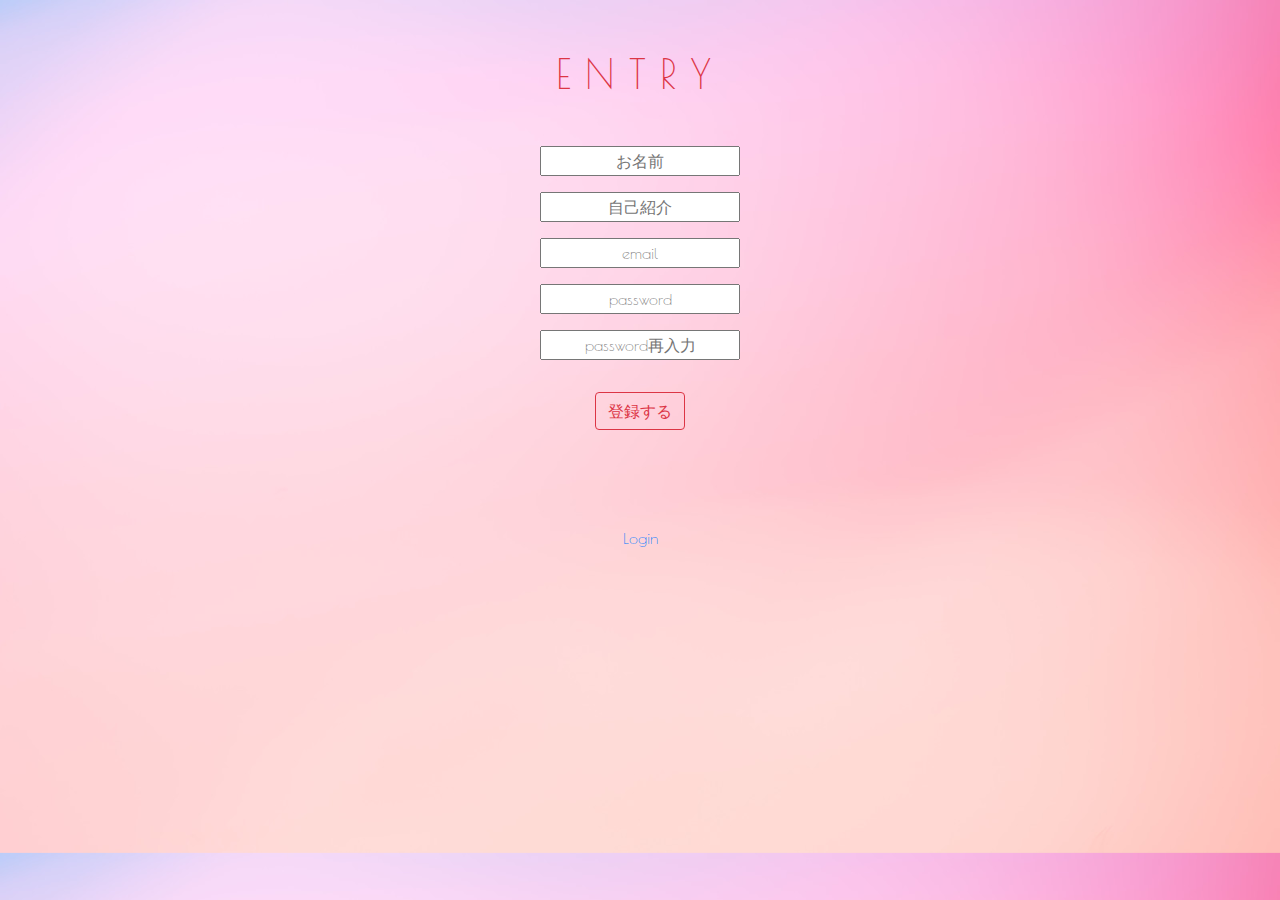
<file: index.html>
<!DOCTYPE html>
<html lang=“ja”>
<head>
  <meta charset="UTF-8">
  <link rel="stylesheet" href="https://stackpath.bootstrapcdn.com/bootstrap/4.4.1/css/bootstrap.min.css" integrity="sha384-Vkoo8x4CGsO3+Hhxv8T/Q5PaXtkKtu6ug5TOeNV6gBiFeWPGFN9MuhOf23Q9Ifjh" crossorigin="anonymous">
  <link href="https://fonts.googleapis.com/css?family=Comfortaa:400,700|Kosugi+Maru&display=swap" rel="stylesheet">
  <link href="https://fonts.googleapis.com/css?family=Poiret+One&display=swap" rel="stylesheet">
  <link rel="stylesheet" href="style.css">
  <title>ユーザー登録</title>
</head>
<body>
  <div class="wrapper">
  <h1 class="text-danger mb-5">ENTRY</h1>
    <div class="signUpFrom mb-4">
      <input id="signUpName" class="mb-3" type="text" placeholder="お名前"><br>
      <input id="signUpBio" class="mb-3" type="text" placeholder="自己紹介"><br>
      <input id="signUpEmail" class="mb-3" type="text" placeholder="email"><br>
      <input id="signUpPassword" class="mb-3" type="text" placeholder="password"><br>
      <input id="signUpPasswordConfirmation" class="mb-2" type="text" placeholder="password再入力"><br>
      <button onclick="onButtonClickSignUp( );return false;"  id="signUpSubmit" class="btn btn-outline-danger mt-4 mb-5">登録する</button>
    </div>

    <div class="mt-5">
      <a href="login.html" class="text-primary mb-5">Login</a>
    </div>
  </div>
  <script src="main.js"></script>
  <!-- <script src="signUp.js"></script> -->
</body>
</html>
</file>
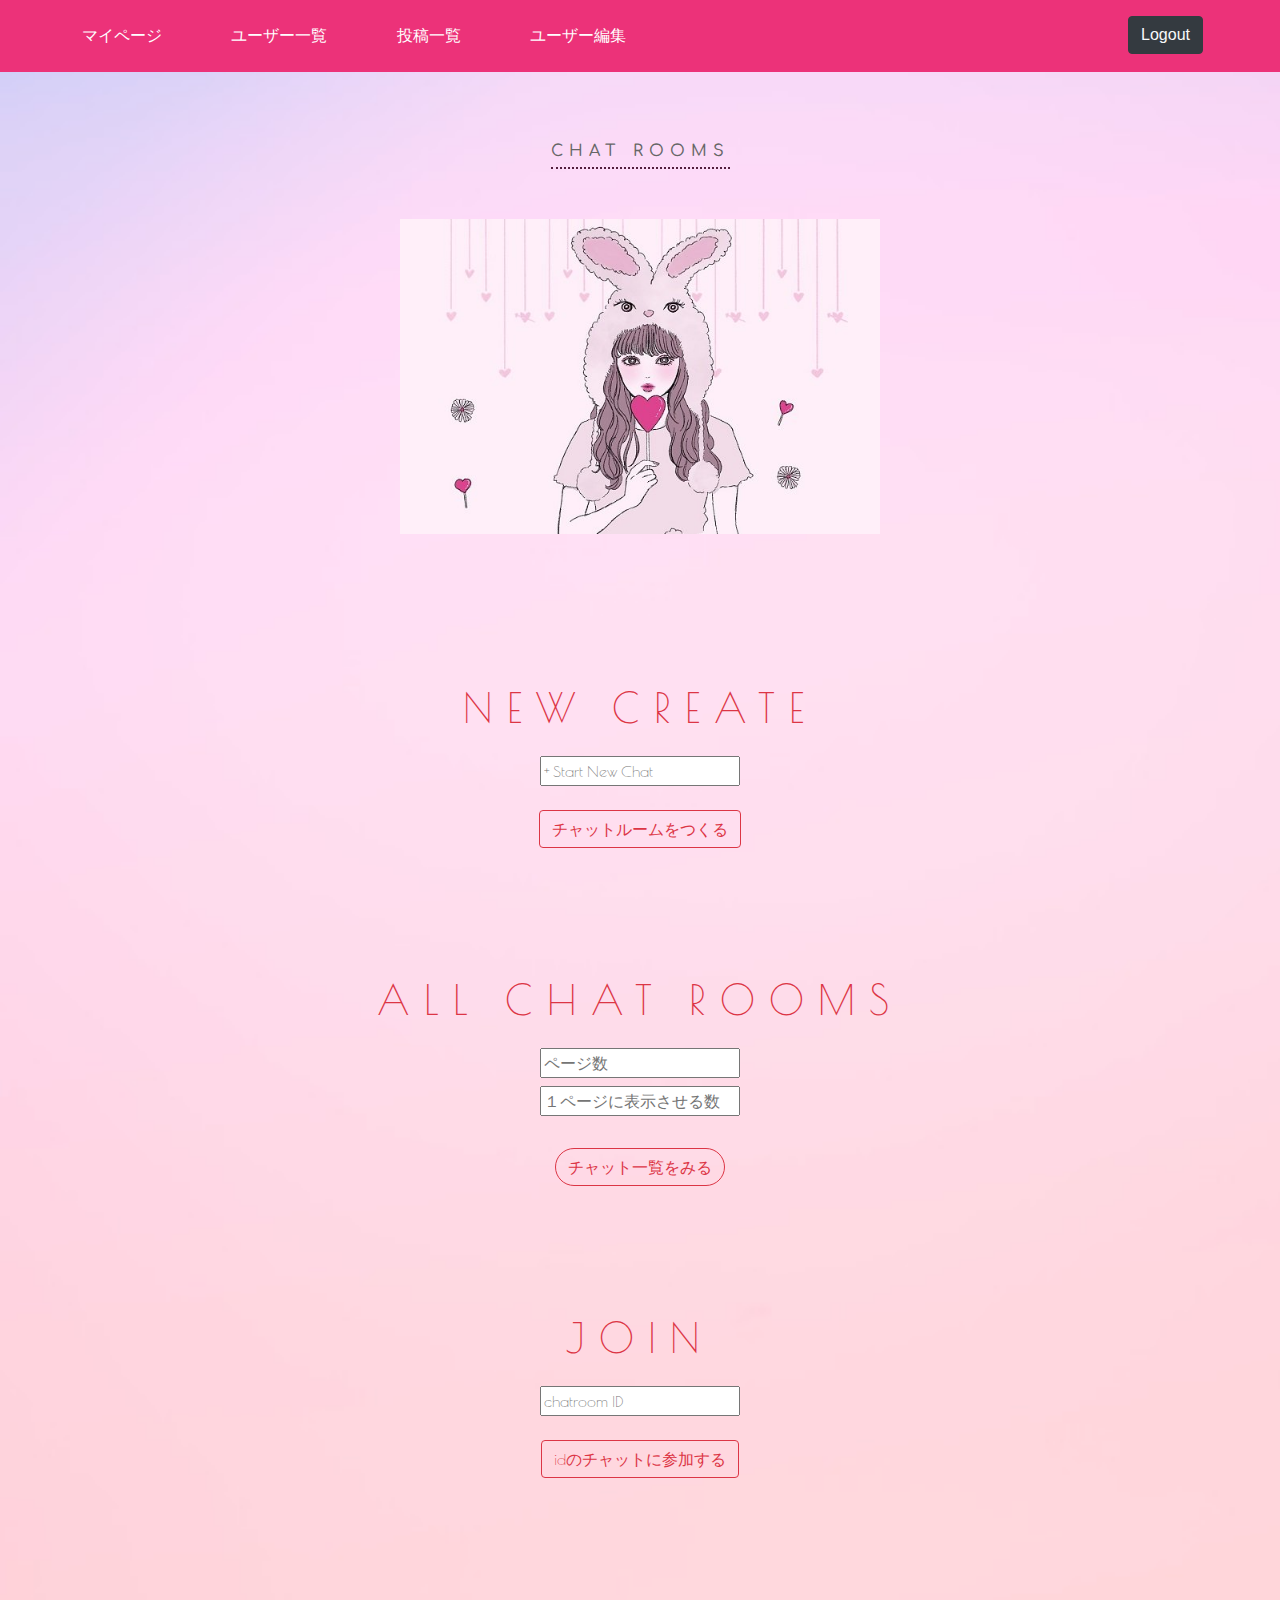
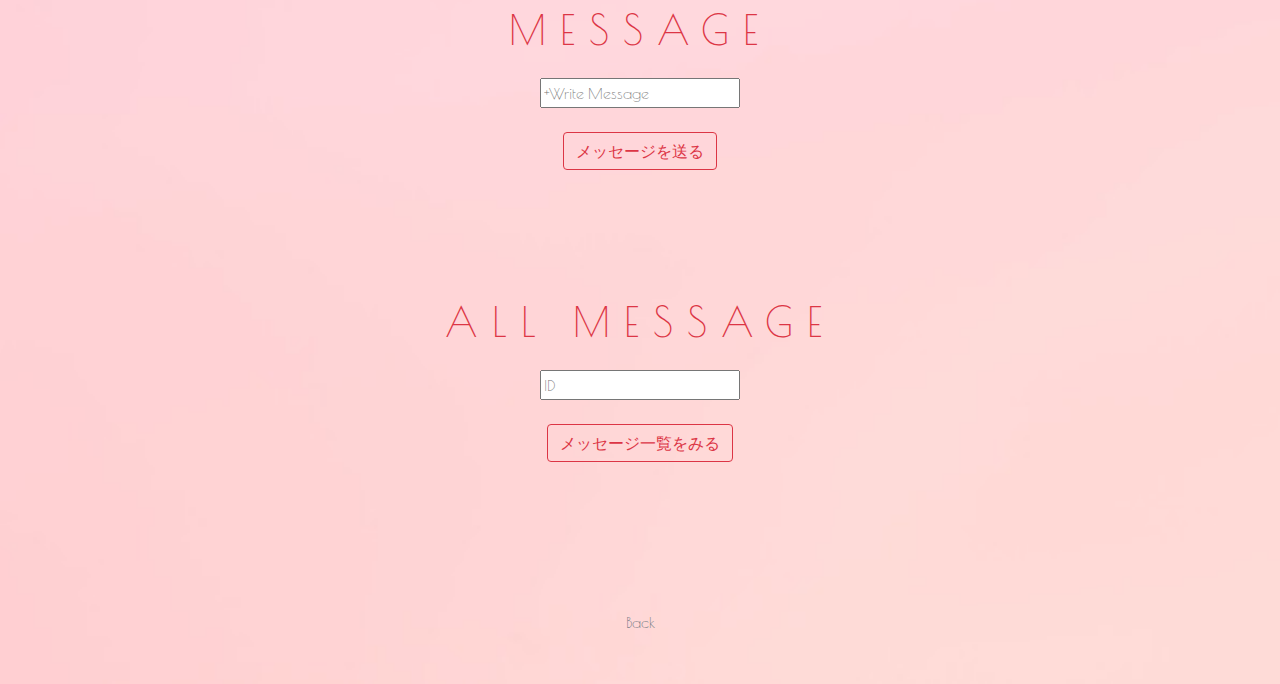
<file: chatrooms.html>
<!DOCTYPE html>
<html lang=“ja”>
<head>
  <meta charset="UTF-8">
  <link rel="stylesheet" href="https://stackpath.bootstrapcdn.com/bootstrap/4.4.1/css/bootstrap.min.css" integrity="sha384-Vkoo8x4CGsO3+Hhxv8T/Q5PaXtkKtu6ug5TOeNV6gBiFeWPGFN9MuhOf23Q9Ifjh" crossorigin="anonymous">
  <link href="https://fonts.googleapis.com/css?family=Poiret+One&display=swap" rel="stylesheet">
  <link href="https://fonts.googleapis.com/css?family=Comfortaa:400,700|Kosugi+Maru&display=swap" rel="stylesheet">
  <link rel="stylesheet" href="style.css">
  <title>チャットルーム</title>
</head>
<body>
<div class="navbar-nav">
    <ul class="list">
      <li><a class="nav-item nav-link" href="mypage.html">マイページ</a></li>
      <li><a class="nav-item nav-link" href="users.html">ユーザー一覧</a></li>
      <li><a class="nav-item nav-link" href="posts.html">投稿一覧</a></li>
      <li><a class="nav-item nav-link" href="edit.html">ユーザー編集</a></li>
      <button onclick="onButtonClickLogout();return false;" class="logoutBtn btn btn-dark"><a href="login.html" class="text-light">Logout</a></button>
    </ul>
  </div>
  <div class="wrapper">
    <h2 class="chatrooms">CHAT ROOMS</h2>
    <div>
        <img src="./img/thumb-1905-ai.jpeg" class="girls" alt="" width="" height="">
      </div>
    <div class="section">
      <h1 class="text-danger mb-4">NEW CREATE</h1>
      <input id="newChatRooms" type="text" placeholder="+ Start New Chat"><br>
      <a href="" onclick="onButtonClickNewChatRooms();return false;" class="btn btn-outline-danger mt-4 mb-5">チャットルームをつくる</a>
      <div id="myposts_area"></div>
    </div>

    <div class="section">
      <h1 class="text-danger mb-4">ALL CHAT ROOMS</h1>
      <input id="chatRoomsPage" class="mb-2" type="text" placeholder="ページ数"><br>
      <input id="chatRoomsLimit" class="mb-2" type="text" placeholder="１ページに表示させる数"><br>
      <button type="button" class="btn btn-outline-danger mt-4 mb-5 rounded-pill" onclick="onButtonClickAllChatRooms( )">チャット一覧をみる</button>
      <div id="chat_area"></div>
    </div>

    <div class="section">
      <h1 class="text-danger mb-4">JOIN</h1>
      <input id="chatroomID" type="text" placeholder="chatroom ID">
      <div class="signUpFrom mb-4">
        <button onclick="onButtonClickjoinChatrooms();return false;" class="btn btn-outline-danger mt-4 mb-5">idのチャットに参加する
      </div>
    </div><!-- チャットルームに参加 -->

    <div class="section">
      <h1 class="text-danger mb-4">MESSAGE</h1>
      <input id="chatMessage" type="teÏxt" placeholder="+Write Message">
      <div class="signUpFrom mb-4">
        <button onclick="onButtonClickChatMessage();return false;" class="btn btn-outline-danger mt-4 mb-5">メッセージを送る
      </div>
    </div><!-- チャットルーム内でメッセージを送る -->

    <div class="section">
      <h1 class="text-danger mb-4">ALL MESSAGE</h1>
      <input id="allChatMessage" type="text" placeholder="ID">
      <div class="signUpFrom mb-4">
        <button onclick="onButtonClickAllChatMessage();return false;" class="btn btn-outline-danger mt-4 mb-5">メッセージ一覧をみる
      </div>
      <div id="chatMessage_area"></div>
    </div><!-- チャットルーム内でメッセージ一覧をみる -->

      <div class="footer">
          <a href="mypage.html" class="text-secondary mt-4 mb-5">Back</a>
      </div>
  </div>
<script src="main.js"></script>
</body>
</html>
</file>
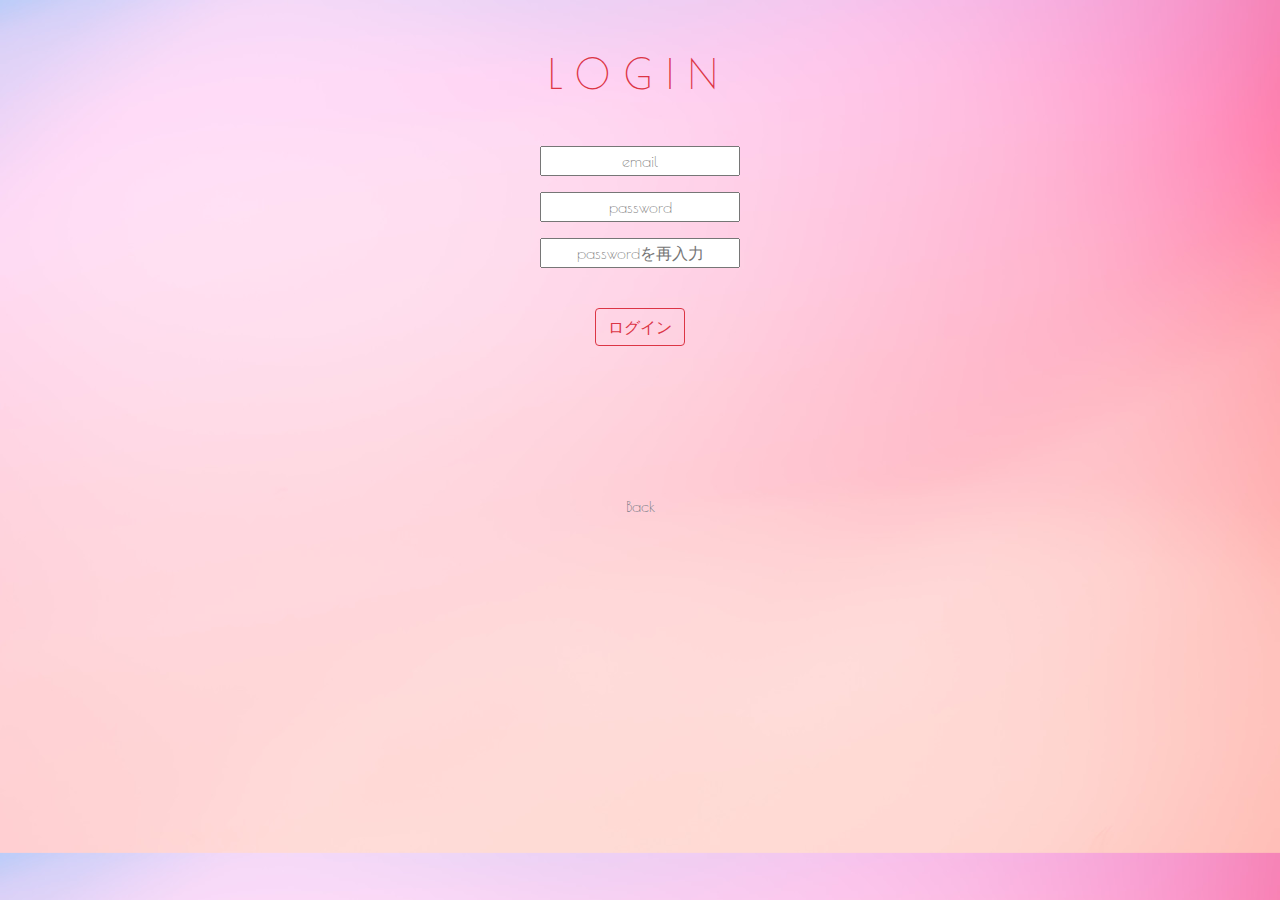
<file: edit.html>
<!DOCTYPE html>
<html lang=“ja”>
<head>
  <meta charset="UTF-8">
  <link rel="stylesheet" href="https://stackpath.bootstrapcdn.com/bootstrap/4.4.1/css/bootstrap.min.css" integrity="sha384-Vkoo8x4CGsO3+Hhxv8T/Q5PaXtkKtu6ug5TOeNV6gBiFeWPGFN9MuhOf23Q9Ifjh" crossorigin="anonymous">
  <link href="https://fonts.googleapis.com/css?family=Poiret+One&display=swap" rel="stylesheet">
  <link rel="stylesheet" href="style.css">
  <title>ユーザー編集</title>
</head>
<body>
<div class="navbar-nav">
    <ul class="list">
      <li><a class="nav-item nav-link" href="mypage.html">マイページ</a></li>
      <li><a class="nav-item nav-link" href="chatrooms.html">チャットルーム</a></li>
      <li><a class="nav-item nav-link" href="users.html">ユーザー一覧</a></li>
      <li><a class="nav-item nav-link" href="posts.html">投稿一覧</a></li>
      <button onclick="onButtonClickLogout();return false;" class="logoutBtn btn btn-dark"><a href="login.html" class="text-light">Logout</a></button>
    </ul>
  </div>
  <div class="wrapper">
  <div class="mb-4">
    <div class="nowName">
      <p>お名前 　： </p>
      <p id="userName" class="textColorChange"></p>
    </div>
    <div class=nowBio>
      <p>自己紹介 ： </p>
      <p id="userBio" class="textColorChange"></p>
    </div>
  </div>
  <div class="underLine"></div>
  <h1 class="text-danger mb-4">EDIT USER</h1>
    <div class="mb-4">
      <input id="editName" class="mb-2" type="text" placeholder="お名前"><br>
      <input id="editBio" class="mb-2" type="text" placeholder="自己紹介"><br>
      <button onclick="onButtonClickPutEdit( )" class="btn btn-outline-danger mt-4 mb-5">アカウントを編集する
    </div>

  <h1 class="text-danger mb-4">DELETE USER</h1>
    <div class="mb-4">
      <button onclick="onButtonClickDelete( )" class="btn btn-danger mt-4 mb-5">アカウントを削除する
    </div>

    <div class="footer">
        <a href="mypage.html" class="text-secondary mt-4 mb-5">Back</a>
    </div>

  </div>
  <script src="main.js"></script>
  <script>
    // トークンがなかったらログイン画面に遷移
    if (!localStorage.token) {
      window.location.href = 'login.html';
    }
    document.getElementById('userName').textContent = localStorage.getItem('name');
    document.getElementById('userBio').textContent = localStorage.getItem('bio');
  </script>
</body>
</html>Ï
</file>
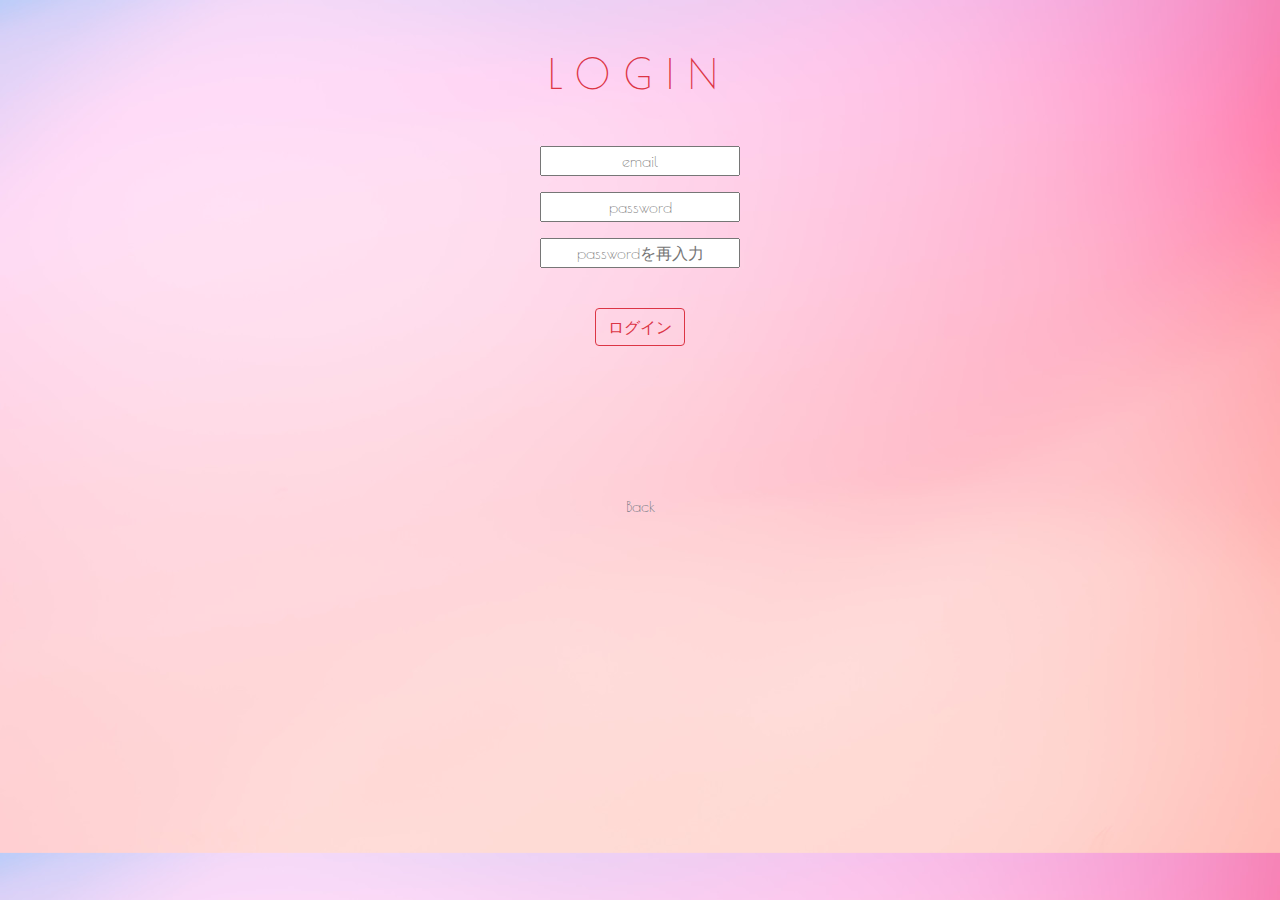
<file: login.html>
<!DOCTYPE html>
<html lang=“ja”>
<head>
  <meta charset="UTF-8">
  <link rel="stylesheet" href="https://stackpath.bootstrapcdn.com/bootstrap/4.4.1/css/bootstrap.min.css" integrity="sha384-Vkoo8x4CGsO3+Hhxv8T/Q5PaXtkKtu6ug5TOeNV6gBiFeWPGFN9MuhOf23Q9Ifjh" crossorigin="anonymous">
  <link href="https://fonts.googleapis.com/css?family=Comfortaa:400,700|Kosugi+Maru&display=swap" rel="stylesheet">
  <link href="https://fonts.googleapis.com/css?family=Poiret+One&display=swap" rel="stylesheet">
  <link rel="stylesheet" href="style.css">
  <title>ログイン</title>
</head>
<body>
  <div class="wrapper">
    <h1 class="text-danger mb-5">LOGIN</h1>
    <div class="signUpFrom  mb-4">
      <input id="signInEmail" class="mb-3" type="text" placeholder="email"><br>
      <input id="signInPassword" class="mb-3" type="password" placeholder="password"><br>
      <input id="signInPasswordConfirmation" class="mb-3" type="password" placeholder="passwordを再入力"><br>
      <button onclick="onButtonClickSignIn( );return false;" id="signinSubmit" class="btn btn-outline-danger mt-4 mb-5">ログイン
    </div>

    <div id="login_data" class="mb-4"></div>
    <div class="footer">
        <a href="index.html" class="text-secondary mt-4 mb-5">Back</a>
    </div>
  </div>
  <script src="main.js"></script>
  <!-- <script src="signIn.js"></script> -->
</body>
</html>
</file>
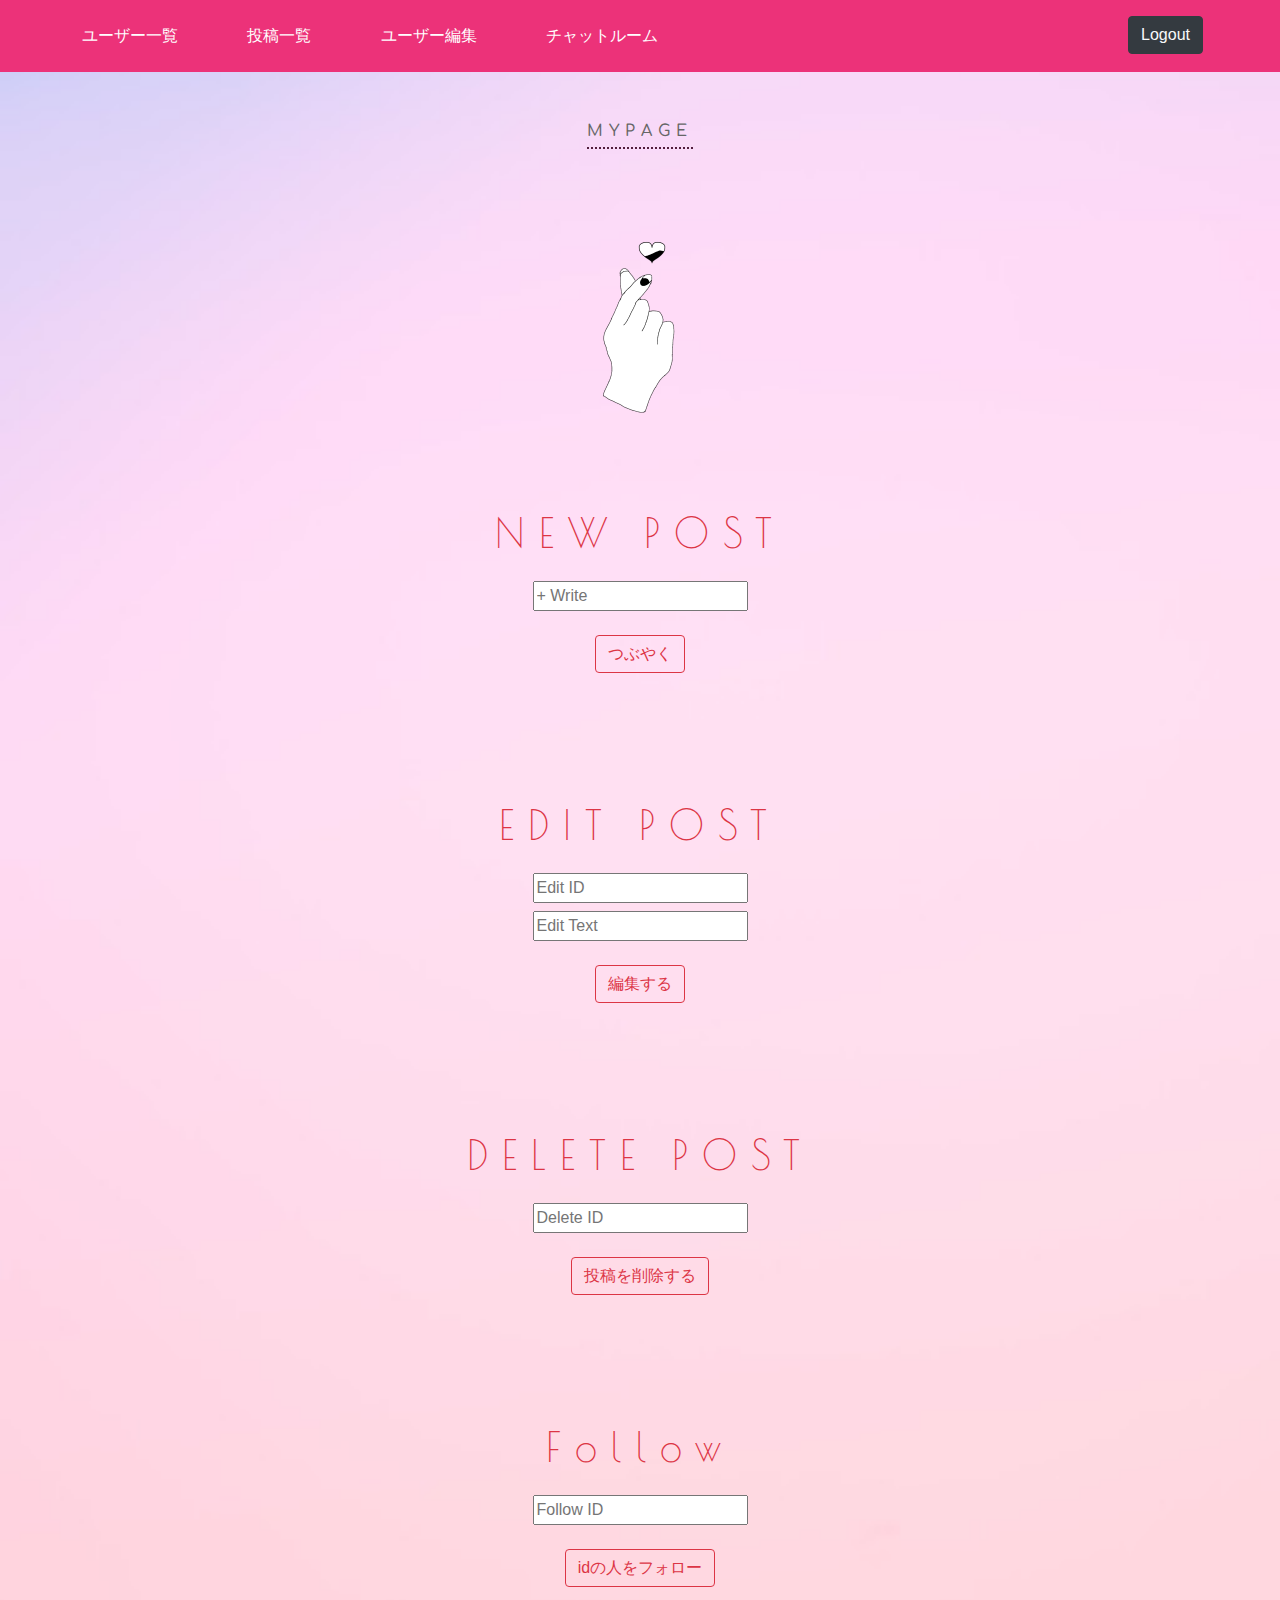
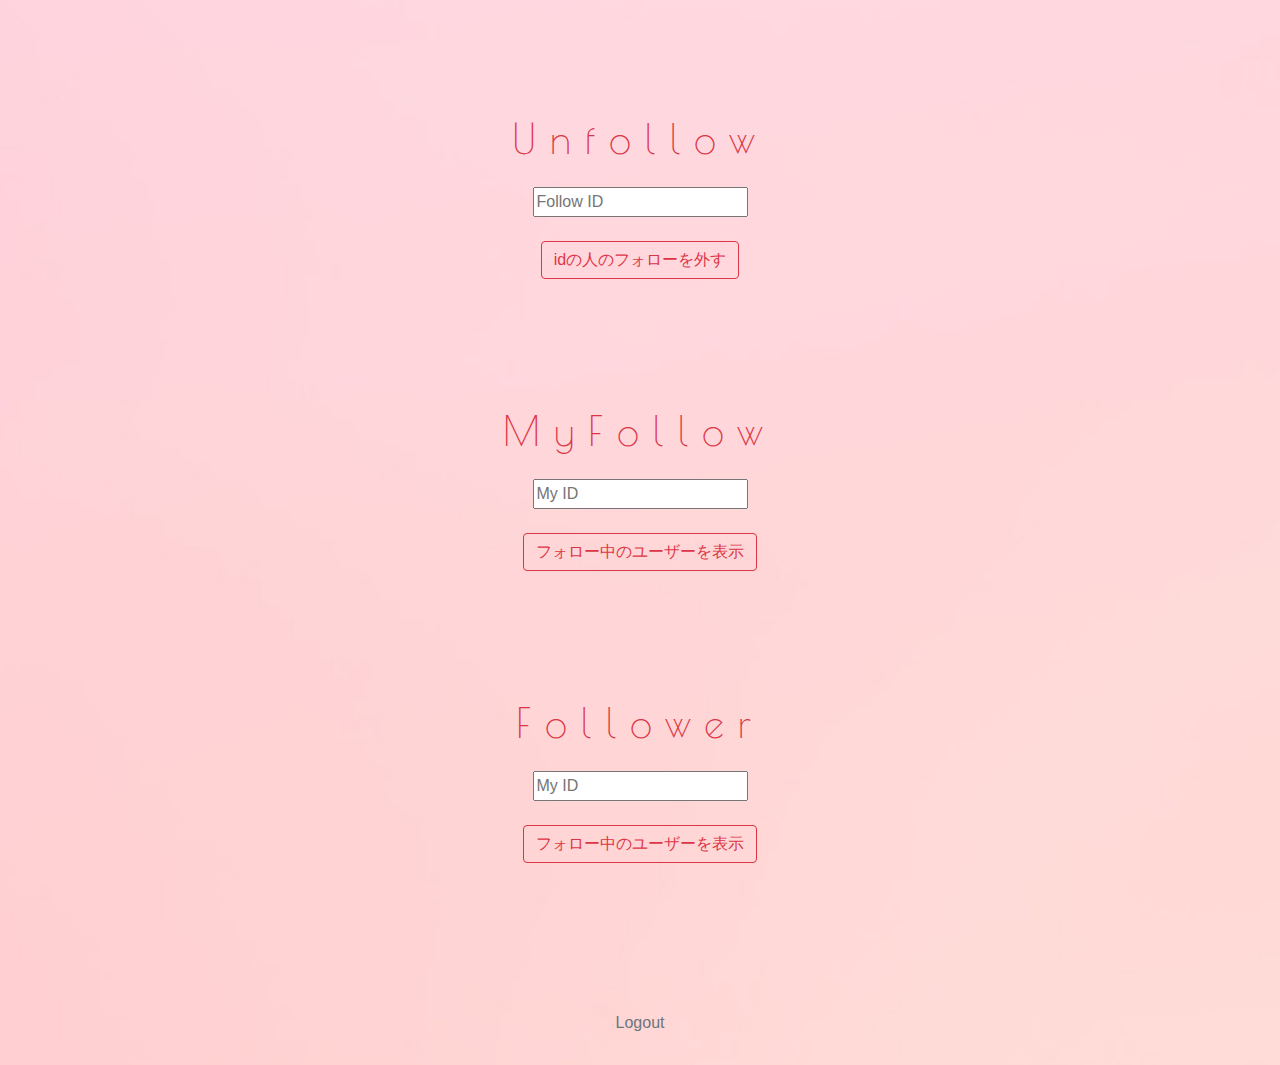
<file: mypage.html>
<!DOCTYPE html>
<html lang=“ja”>

<head>
  <meta charset="UTF-8">
  <link rel="stylesheet" href="https://stackpath.bootstrapcdn.com/bootstrap/4.4.1/css/bootstrap.min.css"
    integrity="sha384-Vkoo8x4CGsO3+Hhxv8T/Q5PaXtkKtu6ug5TOeNV6gBiFeWPGFN9MuhOf23Q9Ifjh" crossorigin="anonymous">
  <link href="https://fonts.googleapis.com/css?family=Poiret+One&display=swap" rel="stylesheet">
  <link href="https://fonts.googleapis.com/css?family=Comfortaa:400,700|Kosugi+Maru&display=swap" rel="stylesheet">
  <link rel="stylesheet" href="style.css">
  <title>MyPage</title>
</head>

<body>

  <div class="navbar-nav">
    <ul class="list">
      <li><a class="nav-item nav-link" href="users.html">ユーザー一覧</a></li>
      <li><a class="nav-item nav-link" href="posts.html">投稿一覧</a></li>
      <li><a class="nav-item nav-link" href="edit.html">ユーザー編集</a></li>
      <li><a class="nav-item nav-link" href="chatrooms.html">チャットルーム</a></li>
      <button onclick="onButtonClickLogout();return false;" class="logoutBtn btn btn-dark"><a href="login.html" class="text-light">Logout</a></button>
    </ul>
  </div>
  <div class="wrapper-mypage">
    <h2>MYPAGE</h2>
    <div>
      <img src="./img/79345932_480x480.png" class="icon" alt="" width="" height="">
    </div>
    <div class="section">
      <h1 class="text-danger mb-4">NEW POST</h1>
      <input id="newPostWrite" type="text" placeholder="+ Write"><br>
      <a href="" onclick="onButtonClickNewPost();return false;" class="btn btn-outline-danger mt-4 mb-5">つぶやく</a>
      <div id="myposts_area"></div>
    </div>
    <div class="section">
      <h1 class="text-danger mb-4">EDIT POST</h1>
      <input id="editPostId" class="mb-2" type="text" placeholder="Edit ID"><br>
      <input id="editPostWrite" type="text" placeholder="Edit Text"><br>
      <a href="" onclick="onButtonClickEditPost();return false;" class="btn btn-outline-danger mt-4 mb-5">編集する</a>
    </div>
    <div class="section">
      <h1 class="text-danger mb-4">DELETE POST</h1>
      <input id="deletePostId" type="text" placeholder="Delete ID">
      <div class="signUpFrom mb-4">
        <button onclick="onButtonClickDeletePost();return false;" class="btn btn-outline-danger mt-4 mb-5">投稿を削除する
      </div>
    </div>

    <div class="section">
      <h1 class="text-danger mb-4">Follow</h1>
      <input id="follow" type="text" placeholder="Follow ID">
      <div class="signUpFrom mb-4">
        <button onclick="follow();return false;" class="btn btn-outline-danger mt-4 mb-5">idの人をフォロー
      </div>
    </div><!-- フォロー -->

    <div class="section">
      <h1 class="text-danger mb-4">Unfollow</h1>
      <input id="Unfollow" type="text" placeholder="Follow ID">
      <div class="signUpFrom mb-4">
        <button onclick="Unfollow();return false;" class="btn btn-outline-danger mt-4 mb-5">idの人のフォローを外す
      </div>
    </div><!-- フォローを外す -->

    <div class="section">
      <h1 class="text-danger mb-4">MyFollow</h1>
      <input id="myfollow" type="text" placeholder="My ID">
      <div class="signUpFrom mb-4">
        <button onclick="myFollow();return false;" class="btn btn-outline-danger mt-4 mb-5">フォロー中のユーザーを表示
      </div>
      <div id="followUsers">
      </div> <!-- ここにフォロー中のユーザーを表示 -->
    </div><!-- フォロー中のユーザー表示 -->

    <div class="section">
      <h1 class="text-danger mb-4">Follower</h1>
      <input id="follower" type="text" placeholder="My ID">
      <div class="signUpFrom mb-4">
        <button onclick="follower();return false;" class="btn btn-outline-danger mt-4 mb-5">フォロー中のユーザーを表示
      </div>
      <div id="follower">
      </div> <!-- ここにフォロワーを表示 -->
    </div><!-- フォロワー表示 -->

    <div class="footer">
      <a href="login.html" class="text-secondary mt-4 mb-5">Logout</a>
    </div>

  </div> <!-- wrapper -->
  <script src="main.js"></script>
  <!-- <script src="mypage.js"></script> -->
  <script>showTimeline();</script>
</body>

</html>
</file>
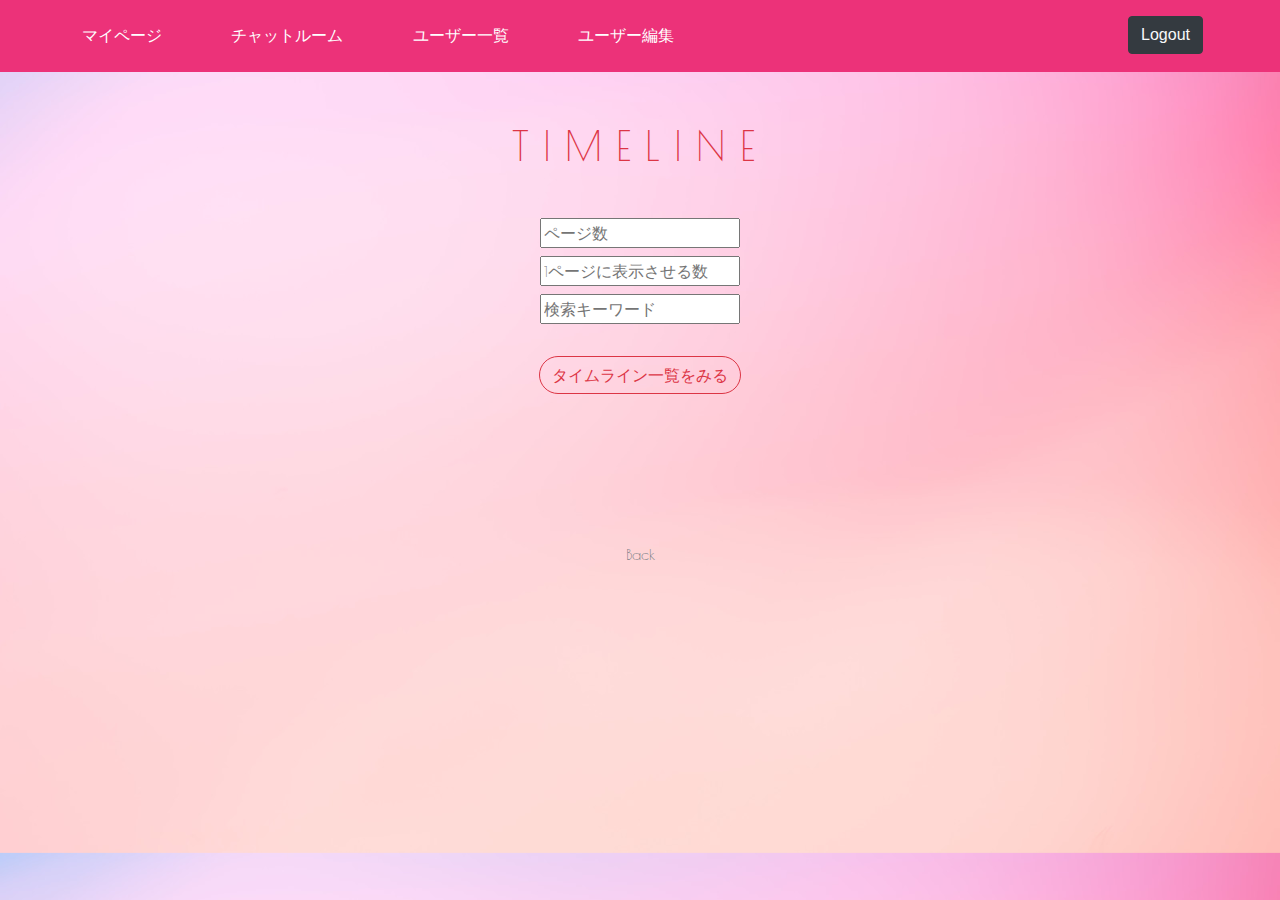
<file: posts.html>
<!DOCTYPE html>
<html lang=“ja”>
<head>
  <meta charset="UTF-8">
  <link rel="stylesheet" href="https://stackpath.bootstrapcdn.com/bootstrap/4.4.1/css/bootstrap.min.css" integrity="sha384-Vkoo8x4CGsO3+Hhxv8T/Q5PaXtkKtu6ug5TOeNV6gBiFeWPGFN9MuhOf23Q9Ifjh" crossorigin="anonymous">
  <link href="https://fonts.googleapis.com/css?family=Poiret+One&display=swap" rel="stylesheet">
  <link href="https://fonts.googleapis.com/css?family=Comfortaa:400,700|Kosugi+Maru&display=swap" rel="stylesheet">
  <link rel="stylesheet" href="style.css">
  <title>TIMELINE</title>
</head>
<body>
<div class="navbar-nav">
    <ul class="list">
      <li><a class="nav-item nav-link" href="mypage.html">マイページ</a></li>
      <li><a class="nav-item nav-link" href="chatrooms.html">チャットルーム</a></li>
      <li><a class="nav-item nav-link" href="users.html">ユーザー一覧</a></li>
      <li><a class="nav-item nav-link" href="edit.html">ユーザー編集</a></li>
      <button onclick="onButtonClickLogout();return false;" class="logoutBtn btn btn-dark"><a href="login.html" class="text-light">Logout</a></button>
    </ul>
  </div>
  <div class="wrapper">
        <h1 class="text-danger mb-5">TIMELINE</h1>
      <div>
      <input id="timelinePage" class="mb-2" type="text" placeholder="ページ数"><br>
      <input id="timelineLimit" class="mb-2" type="text" placeholder="1ページに表示させる数"><br>
      <input id="timelineQuery"class="mb-2"  type="text" placeholder="検索キーワード"><br>
      <button type="button" class="btn btn-outline-danger mt-4 mb-5 rounded-pill" onclick="onButtonClickTimeline( )">タイムライン一覧をみる</button>
      </div>

    <div id="allPosts_area"></div>

    <div class="footer">
        <a href="mypage.html" class="text-secondary mt-4 mb-5">Back</a>
    </div>

  </div>
  <script src="main.js"></script>
</body>
</html>
</file>
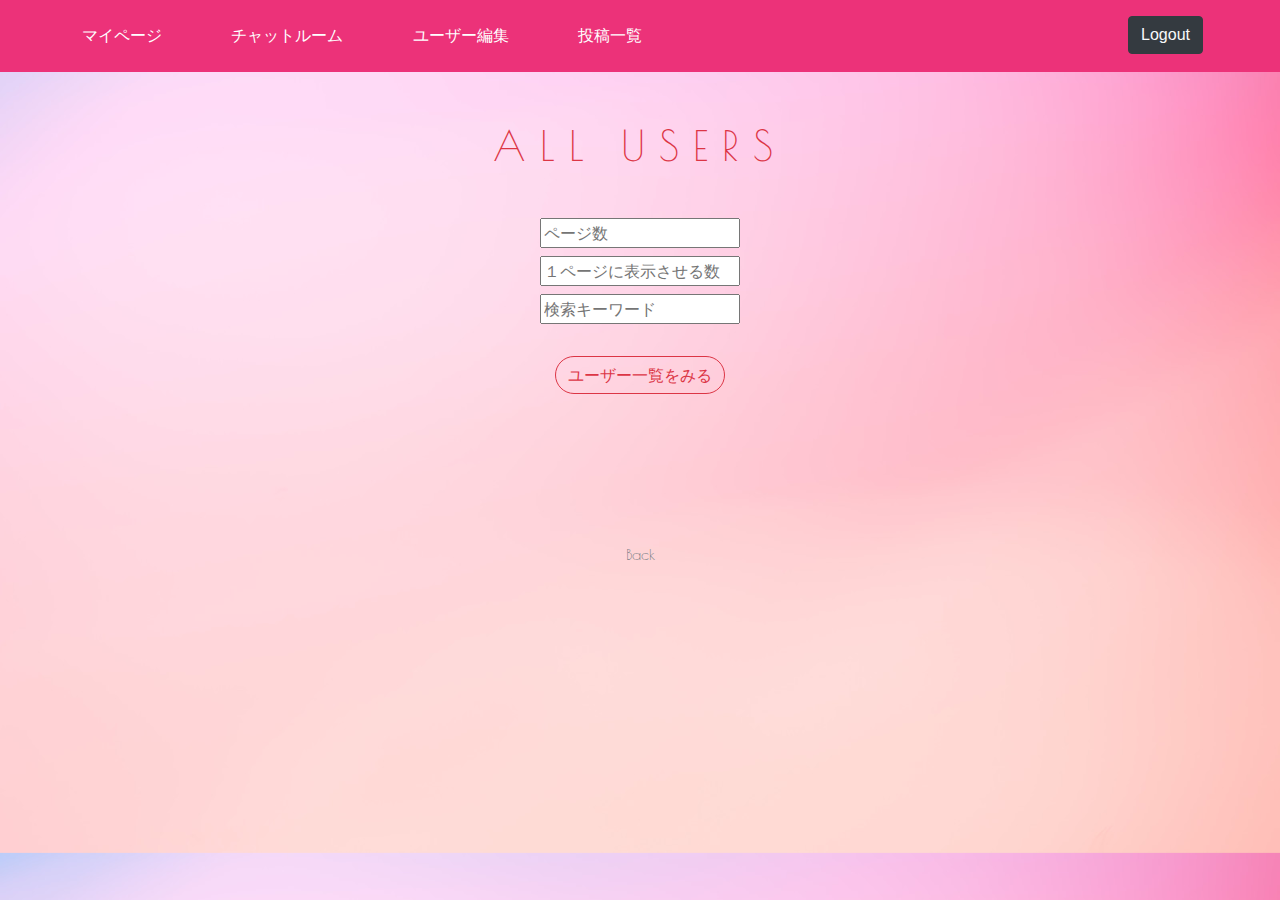
<file: users.html>
<!DOCTYPE html>
<html lang=“ja”>
<head>
  <meta charset="UTF-8">
  <link rel="stylesheet" href="https://stackpath.bootstrapcdn.com/bootstrap/4.4.1/css/bootstrap.min.css" integrity="sha384-Vkoo8x4CGsO3+Hhxv8T/Q5PaXtkKtu6ug5TOeNV6gBiFeWPGFN9MuhOf23Q9Ifjh" crossorigin="anonymous">
  <link href="https://fonts.googleapis.com/css?family=Poiret+One&display=swap" rel="stylesheet">
  <link href="https://fonts.googleapis.com/css?family=Comfortaa:400,700|Kosugi+Maru&display=swap" rel="stylesheet">
  <link rel="stylesheet" href="style.css">
  <title>ユーザー一覧</title>
</head>
<body>
<div class="navbar-nav">
    <ul class="list">
      <li><a class="nav-item nav-link" href="mypage.html">マイページ</a></li>
      <li><a class="nav-item nav-link" href="chatrooms.html">チャットルーム</a></li>
      <li><a class="nav-item nav-link" href="edit.html">ユーザー編集</a></li>
      <li><a class="nav-item nav-link" href="posts.html">投稿一覧</a></li>
      <button onclick="onButtonClickLogout();return false;" class="logoutBtn btn btn-dark"><a href="login.html" class="text-light">Logout</a></button>
    </ul>
  </div>
  <div class="wrapper">
      <h1 class="text-danger mb-5">ALL USERS</h1>
      <input id="usersPage" class="mb-2" type="text" placeholder="ページ数"><br>
      <input id="usersLimit" class="mb-2" type="text" placeholder="１ページに表示させる数"><br>
      <input id="usersQuery" class="mb-2" type="text" placeholder="検索キーワード"><br>
      <button type="button" class="btn btn-outline-danger mt-4 mb-5 rounded-pill" onclick="onButtonClickGetUsers( )">ユーザー一覧をみる</button>

      <div id="users_area"></div>

      <div class="footer">
          <a href="mypage.html" class="text-secondary mt-4 mb-5">Back</a>
      </div>
  </div>
<script src="main.js"></script>
</body>
</html>
</file>
<file: style.css>
body{
  background: url(./img/texture171030IMGL0767_TP_V.jpg);
  background-size:cover;
}

.wrapper {
  width: 600px;
  max-width: 95%;
  margin: 50px auto;
  text-align: center;
  color: #333;
  font-family: 'Poiret One', cursive;
}
.wrapper-mypage {
  width: 600px;
  max-width: 95%;
  margin: 30px auto;
  text-align: center;
  color: #333;
  font-family: 'Sawarabi Gothic', sans-serif;
}

.signUpFrom{
  width: 400px;
  margin: 0 auto;
  text-align: center;
}

.signUpFrom input {
  text-align: center;
}
.wrapper input{
  width: 200px;
}
.wrapper input:focus{
  border-color: #521E3D;
  opacity: 0.5;
}

.wrapper h1, .wrapper-mypage h1{
  font-family: 'Poiret One', cursive;
  letter-spacing: 14px;
}
.wrapper-mypage h2 , .chatrooms{
  font-family: 'Comfortaa', cursive;
  letter-spacing: 6px;
  font-size: 1em;
  border-bottom: dotted 2px #521E3D;
  display: inline-block;
  margin-bottom: 50px;
  padding: 20px 0 6px 0;
  color: #666;
}
.icon{
  width: 40%;
  height: auto;
  margin-bottom: 70px;
}
.girls{
  width: 80%;
  height: auto;
  margin-bottom: 150px;
}
.navbar-nav{
  background-color: #EC3279;
  padding: 16px 0;
}
.list{
  width: 1400px;
  max-width: 95%;
  margin: 0 auto;
  position: relative;
}
.list li{
  list-style: none;
  display: inline-block;
  margin-right: 45px;
  padding: 0 10px;
}
.list a{
  color: white;
}
.list li:hover{
  opacity: 0.5;
}
.nowName p, .nowBio p{
  display: inline-block;
}
.textColorChange{
  color:#521E3D;
}
.underLine{
  border-bottom: dotted 2px #521E3D;
  width: 20%;
  margin: 0 auto;
  margin-bottom: 100px;
}
.logoutBtn{
  position: absolute;
  right: 45px;
}
.footer{
  margin-top: 100px;
}

.section{
  margin-bottom: 80px;
}

#myposts_area{
  color:#666;
  height: 100%;
  width: 480px;
  margin: 0 auto;
}
#posts_area , .chatMessage_area{
  color:#666;
  background-color: white;
  height: 100%;
  width: 480px;
  margin: 0 auto;
  border-radius: 3%;
  background-color: white;
}
#myposts_area p, #allPosts_area p{
  padding: 15px 0;
  background-color: white;
  border-radius: 3%;
  box-shadow: 12px 14px 0px 0px rgba(0,0,0,0.1);
  margin-bottom: 28px;
}

#users_area li{
  list-style: none;
  margin: 0 0 35px 0;
}
.userElement{
  display: inline-block;
  margin-right: 20px;
}
</file>
